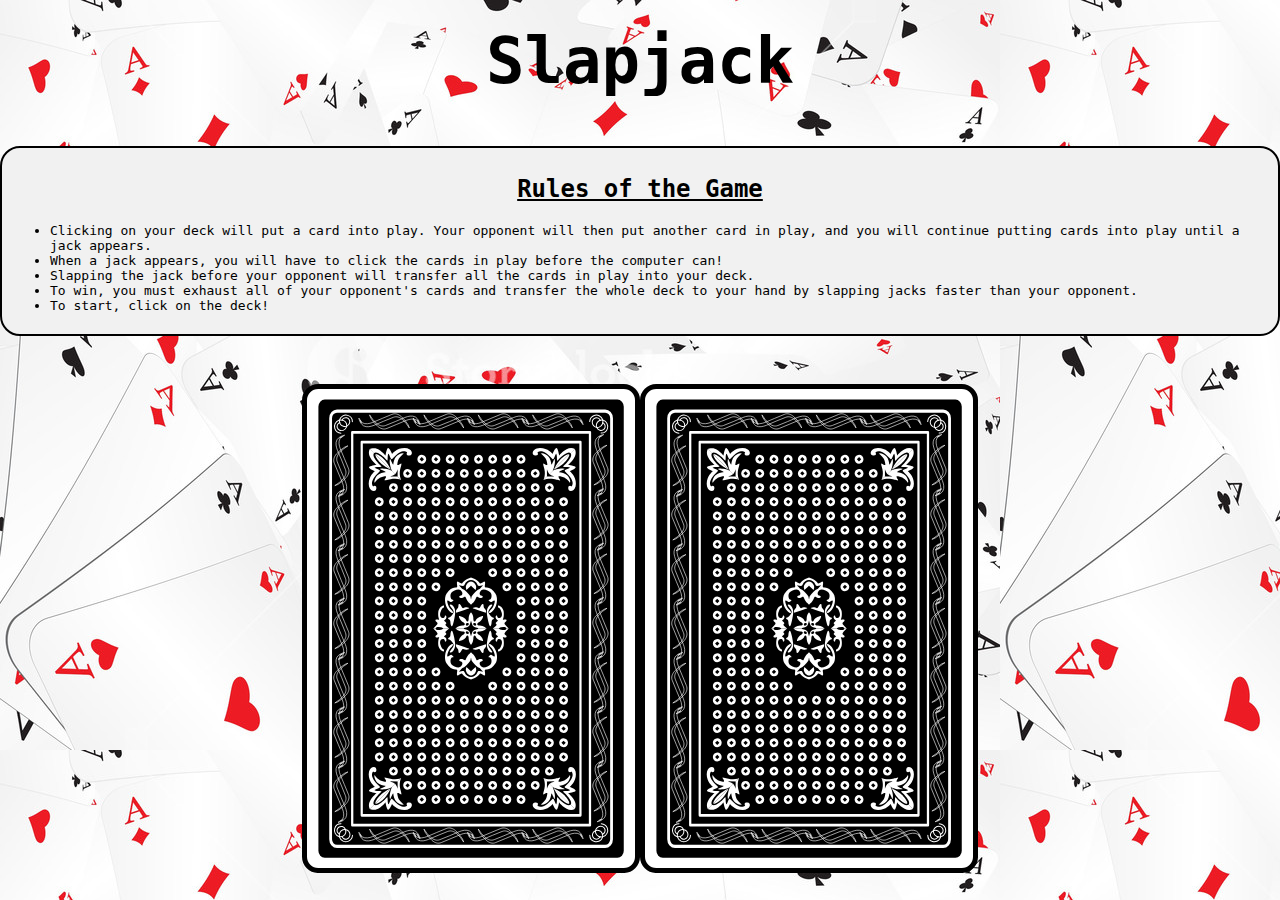
<file: index.html>
<!DOCTYPE html>
<html lang="en">
  <head>
    <link rel="stylesheet" href="assets/css/styles.css">
    <!--LINK MANIFEST.JSON-->
    <link rel="manifest" href="manifest.json">
    <!--WEB APP-->
    <meta name="viewport" content="width=device-width, initial-scale=1">
    <meta name="theme-color" content="#000000"/>
    <!--iOS-->
    <meta name="apple-mobile-web-app-capable" content="yes">
    <meta id="status-bar-meta" name="apple-mobile-web-app-status-barstyle" content="default">
    <meta name="apple-mobile-web-app-title" content="Slapjack">

    <!--icons-->
    <link rel="apple-touch-icon" href="touch-icons/touch-iconiphone.png">
    <link rel="apple-touch-icon" sizes="152x152" href="touch-icons/touchicon-ipad.png">
    <link rel="apple-touch-icon" sizes="180x180" href="touch-icons/touchicon-iphone-retina.png">
    <link rel="apple-touch-icon" sizes="167x167" href="touch-icons/touchicon-ipad-retina.png">

    <!--Splash Screens-->
    <link href="splashscreens/iphone5_splash.png" media="(device-width: 320px) and (device-height: 568px) and (-webkit-device-pixel-ratio: 2)" rel="apple-touch-startup-image" />
    <link href="splashscreens/iphone6_splash.png" media="(device-width: 375px) and (device-height: 667px) and (-webkit-device-pixel-ratio: 2)" rel="apple-touch-startup-image" />
    <link href="splashscreens/iphoneplus_splash.png" media="(device-width: 621px) and (device-height: 1104px) and (-webkit-device-pixel-ratio: 3)" rel="apple-touch-startup-image" />
    <link href="splashscreens/iphonex_splash.png" media="(device-width: 375px) and (device-height: 812px) and (-webkit-device-pixel-ratio: 3)" rel="apple-touch-startup-image" />
    <link href="splashscreens/ipad_splash.png" media="(device-width: 768px) and (device-height: 1024px) and (-webkit-device-pixel-ratio: 2)" rel="apple-touch-startup-image" />
    <link href="splashscreens/ipadpro1_splash.png" media="(device-width: 834px) and (device-height: 1112px) and (-webkit-device-pixel-ratio: 2)" rel="apple-touch-startup-image" />
    <link href="splashscreens/ipadpro2_splash.png" media="(device-width: 1024px) and (device-height: 1366px) and (-webkit-device-pixel-ratio: 2)" rel="apple-touch-startup-image" />
    <title>Slapjack</title>
  </head>

  <body>
    <header>
      <h1>Slapjack</h1>
    </header>
    <div id="rules">
      <h2>Rules of the Game</h2>

      <ul>
        <li>Clicking on your deck will put a card into play. Your opponent will then put another card in play, and you will continue putting cards into play until a jack appears.</li>
        <li>When a jack appears, you will have to click the cards in play before the computer can!</li>
        <li>Slapping the jack before your opponent will transfer all the cards in play into your deck.</li>
        <li>To win, you must exhaust all of your opponent's cards and transfer the whole deck to your hand by slapping jacks faster than your opponent.</li>
        <li>To start, click on the deck!</li>
      </ul>
    </div>

    <div id="play-area">
      <!-- Card in play -->
      <div>
        <img class="deck" src="img/cards/2x/back-black.png"/>
      </div>
      <!-- Your deck -->
      <div>
        <img class="play" src="img/cards/2x/back-black.png"/>
      </div>

    </div>

    <!-- JavaScript File (loaded after the html has rendered) -->
    <script src="assets/js/app.js"></script>
    <!--Service Worker JS linking-->
        <script>
    if ('serviceWorker' in navigator) {
    	window.addEventListener('load', function() {
      		navigator.serviceWorker.register('sw.js').then(function(registration) {
      		// Registration was successful
      		console.log('ServiceWorker registration successful with scope: ', registration.scope);
      	}, function(err) {
      		// registration failed :(
      		console.log('ServiceWorker registration failed: ', err);
      	});
      });
    }
    </script>

  </body>
</html>
</file>
<file: assets/css/styles.css>
* {
  box-sizing: border-box;
}

body {
  background-image: url('../../img/oopsies.jpg');
  -webkit-user-select: none;
  -webkit-tap-highlight-color: transparent;
  -webkit-touch-callout: none;
  font-family: monospace;
  margin: 0;
  height: 100vh;
  display: flex;
  flex-direction: column;
  justify-content: space-around;
}

#rules {
  background-color: #F1F1F1;
  border: 2px solid black;
  padding: 8px;
  border-radius: 20px;
}

.modal {
  text-align: center;
  position: absolute;
  height: 100vh;
  width: 100%;
  display: flex;
  flex-direction: column;
  justify-content: center;
  background-color: rgba(255,255,255, 0.9);
  z-index: 1000;
}

.modal-content {
  border: 1px solid;
  background-color: #FFFFFF;
  font-size: 1.1em;
  width: 60%;
  max-width: 800px;
  display: flex;
  flex-direction: column;
  flex-wrap: wrap;
  justify-content: center;
  margin: 0 auto;
  border-radius: 8px;
  padding: 0 1em;
}

.button {
  border: 1px solid black;
  border-radius: 8px;
  color: black;
  text-decoration: none;
  display: inline-block;
  font-size: 30px;
  font-family: monospace;
  height: 50px;
  width: 200px;
  margin: 0 auto;
  text-align: center;
}
h1 {
  font-size: 64px;
  text-align: center;
  margin: 0 auto;
}

h2 {
  font-size: 24px;
  text-align: center;
  text-decoration: underline;
}

header,
#play-area {
    text-align: center;
    padding: 0 1em;
}

/* flex container */
#play-area {
  display: flex;
  justify-content: center;
}

/* flex items */
#play-area div {
  flex: 1 0 50%;
}

#play-area div:first-child {
  text-align: right;
}

#play-area div:last-child {
  text-align: left;
}

#play-area div img {
  cursor: pointer;
  width: 100%;
  max-width: 338px;
}

/* =================================
DEFAULT STYLES (NO MEDIA QUERY)
Device width:
    320px -->   <-- 768px
==================================== */

/* =================================
Device width:
    <-- 320px
==================================== */
@media (max-width: 320px) {
}
/* =================================
Device width:
    768px -->   <-- 1024px
==================================== */
@media (min-width: 768px) {
}
/* =================================
Device width:
    1024px -->
==================================== */
@media (min-width: 1024px) {
}
</file>
